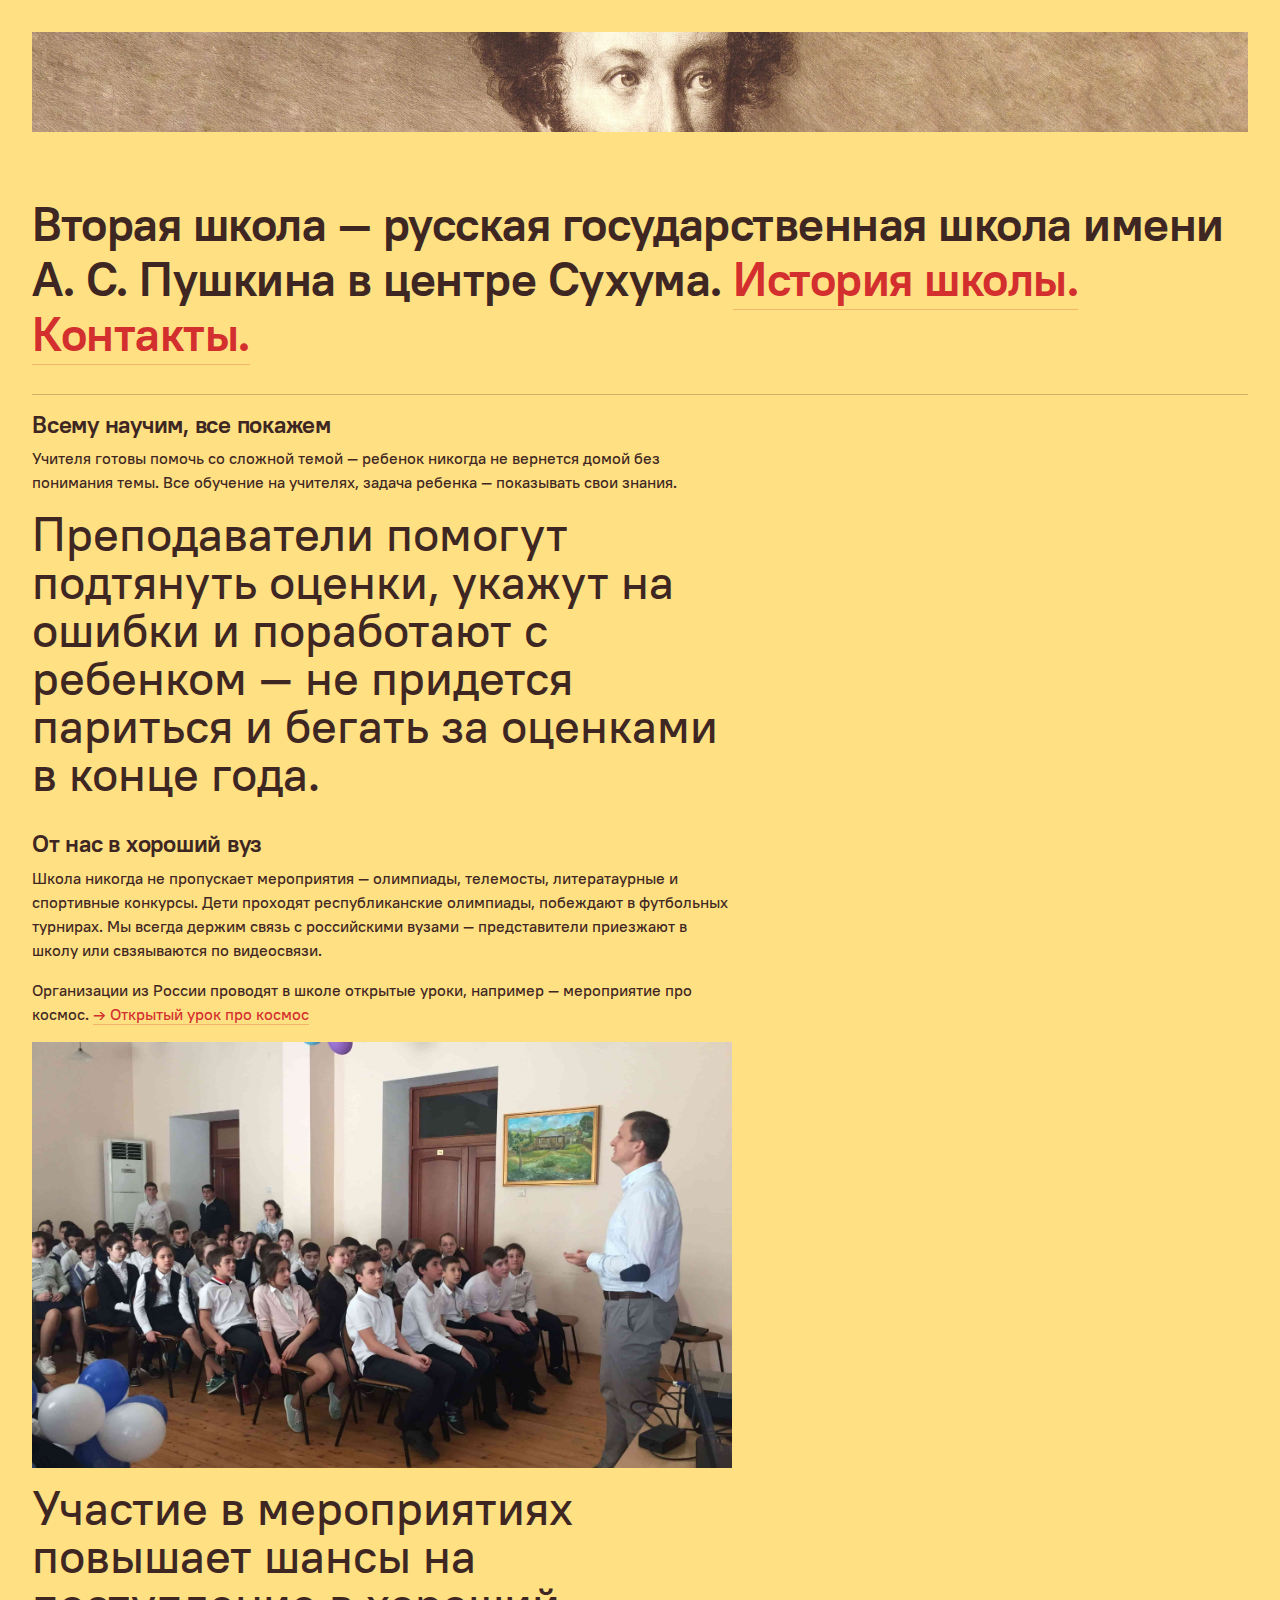
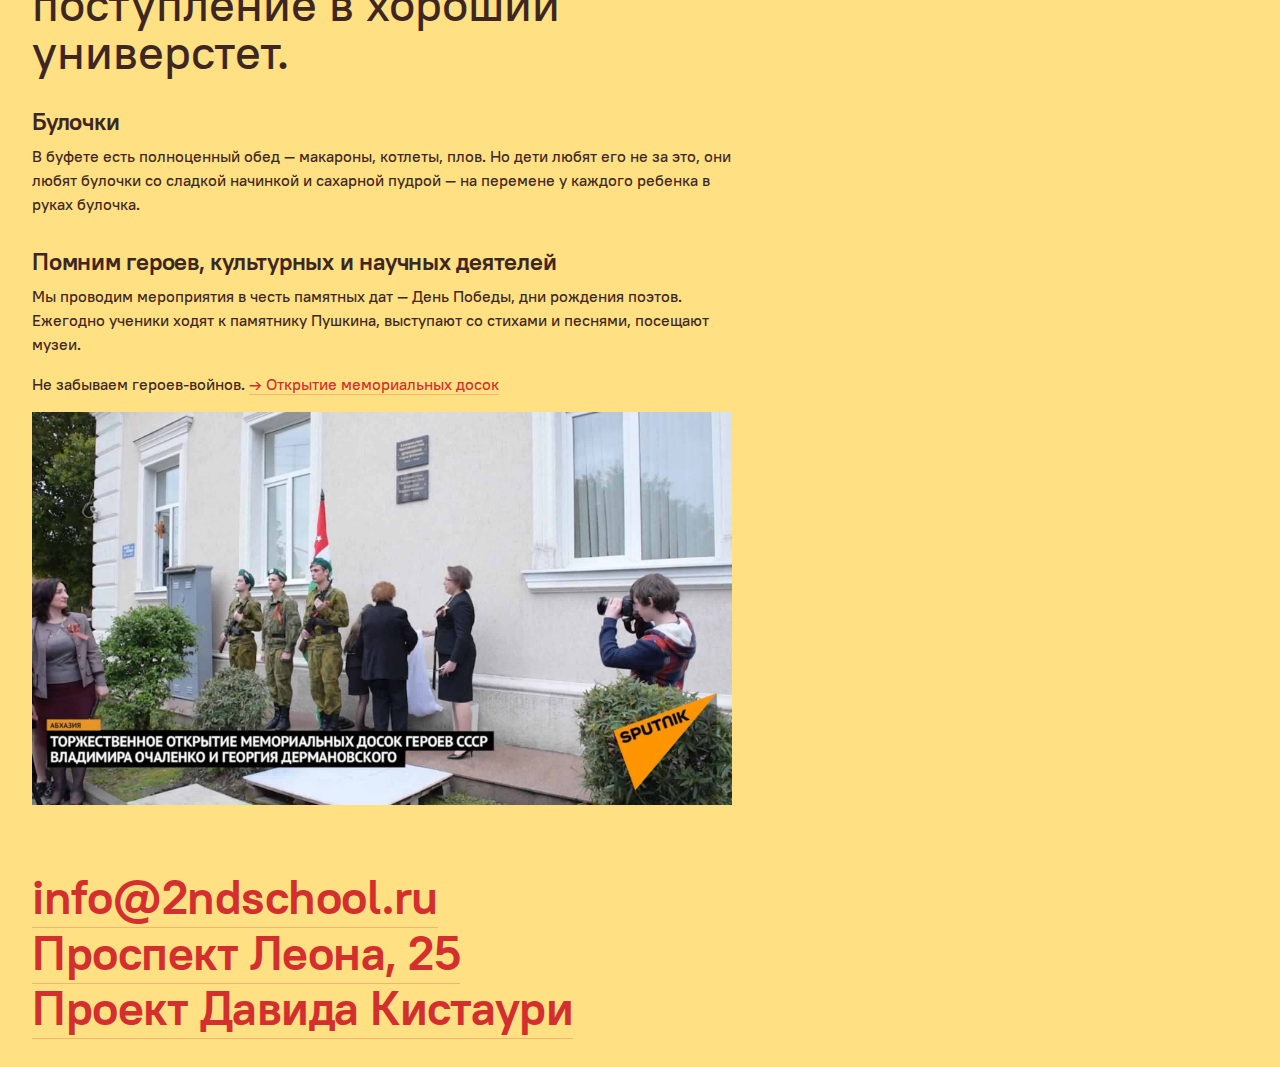
<file: index.html>
<!DOCTYPE html>
<html lang="ru">
  <head>
    <title>Вторая школа</title>

    <!-- HTML Meta Tags -->
    <meta
      name="theme-color"
      content="#ffe082"
      media="(prefers-color-scheme: light)"
    />
    <meta
      name="theme-color"
      content="#3e2723"
      media="(prefers-color-scheme: dark)"
    />
    <meta name="Description" content="Вторая школа — подойдет вашему ребенку" />
    <meta name="viewport" content="width=device-width, initial-scale=1.0" />
    <meta http-equiv="Content-Type" content="text/html;charset=UTF-8" />
    <meta http-equiv="X-UA-Compatible" cont="ie=edge" />

    <!-- Google / Search Engine Tags -->
    <meta itemprop="name" content="Вторая школа" />
    <meta
      itemprop="description"
      content="Вторая школа — подойдет вашему ребенку"
    />
    <meta
      itemprop="image"
      content="https://secondschool.now.sh/src/images/og.png"
    />

    <!-- Facebook Open Graph Meta Tags -->
    <meta property="og:type" content="website" />
    <meta
      property="og:image"
      content="https://secondschool.now.sh/src/images/og.png"
    />
    <meta property="og:url" content="https://secondschool.now.sh" />
    <meta property="og:title" content="Вторая школа" />
    <meta
      property="og:description"
      content="Вторая школа — подойдет вашему ребенку"
    />
    <meta property="og:locale" content="ru_RU" />

    <!-- Twitter Card Meta Tags -->
    <meta name="twitter:card" content="summary_large_image" />
    <meta name="twitter:url" content="https://secondschool.now.sh" />
    <meta name="twitter:title" content="Вторая школа" />
    <meta
      name="twitter:description"
      content="Вторая школа — подойдет вашему ребенку"
    />
    <meta
      name="twitter:image"
      content="https://secondschool.now.sh/src/images/og.png"
    />

    <!-- IOS Meta Tags -->
    <meta name="apple-mobile-web-app-capable" content="yes" />
    <meta name="apple-mobile-web-app-status-bar-style" content="black" />
    <meta name="apple-mobile-web-app-title" content="Вторая школа" />

    <!-- Linked files -->
    <link rel="preload" href="/src/images/pouchkine.jpg" as="image" />
    <link
      href="/src/fonts/PT Root UI_Medium.woff2"
      rel="preload"
      as="font"
      type="font/woff2"
      crossorigin
    />
    <link
      href="/src/fonts/PT Root UI_Bold.woff2"
      rel="preload"
      as="font"
      type="font/woff2"
      crossorigin
    />
    <link rel="preload" href="/src/images/pouchkine.gif" as="image" />
    <link rel="manifest" href="/manifest.json" />
    <link rel="stylesheet" href="/src/styles/main.css" />
    <link
      rel="stylesheet"
      href="/src/styles/mobile.css"
      media="none"
      onload="if(media!='screen and (max-width: 950px)')media='screen and (max-width: 950px)'"
    />
    <link rel="stylesheet" href="/src/styles/dark.css" />

    <!-- Icons -->
    <link
      rel="apple-touch-icon"
      sizes="128x128"
      href="/src/images/logos/logo-128.png"
    />
    <link
      rel="apple-touch-icon"
      sizes="64x64"
      href="/src/images/logos/logo-64.png"
    />
    <link
      rel="apple-touch-icon"
      sizes="32x32"
      href="/src/images/logos/logo-32.png"
    />
    <link
      rel="apple-touch-icon"
      sizes="16x16"
      href="/src/images/logos/logo-16.png"
    />
    <link
      rel="icon"
      sizes="128x128"
      href="/src/images/logos/logo-128.png"
      type="img/png"
    />
    <link
      rel="icon"
      sizes="64x64"
      href="/src/images/logos/logo-64.png"
      type="img/png"
    />
    <link
      rel="icon"
      sizes="32x32"
      href="/src/images/logos/logo-32.png"
      type="img/png"
    />
    <link
      rel="icon"
      sizes="16x16"
      href="/src/images/logos/logo-16.png"
      type="img/png"
    />
  </head>

  <body>
    <header>
      <a href="/" class="active" tabindex="-1"
        ><img src="/src/images/pouchkine.jpg" id="pouchkine" alt="Вторая школа"
      /></a>
    </header>
    <main>
      <h1>
        Вторая школа — русская государственная школа имени
        <nobr>А. С. Пушкина</nobr> в центре Сухума.
        <a href="/history">История школы.</a>
        <a href="#cont">Контакты.</a>
      </h1>
      <hr />
      <h2>Всему научим, все покажем</h2>
      <p>
        Учителя готовы помочь со сложной темой — ребенок никогда не вернется
        домой без понимания темы. Все обучение на учителях, задача ребенка —
        показывать свои знания.
      </p>
      <p>
        <span>
          Преподаватели помогут подтянуть оценки, укажут на ошибки и поработают
          с ребенком — не придется париться и бегать за оценками в конце года.
        </span>
      </p>
      <h2>От нас в хороший вуз</h2>
      <p>
        Школа никогда не пропускает мероприятия — олимпиады, телемосты,
        литератаурные и спортивные конкурсы. Дети проходят республиканские
        олимпиады, побеждают в футбольных турнирах. Мы всегда держим связь с
        российскими вузами — представители приезжают в школу или свзяываются по
        видеосвязи.
      </p>
      <p>
        Организации из России проводят в школе открытые уроки, например —
        мероприятие про космос.
        <a href="https://abh.rs.gov.ru/%20/news/10887"
          >→ Открытый урок про космос
        </a>
      </p>
      <img
        src="/src/images/cosmos.jpg"
        alt="Открытый урок про космос"
        loading="lazy"
      />
      <p>
        <span>
          Участие в мероприятиях повышает шансы на поступление в хороший
          универстет.
        </span>
      </p>
      <h2>Булочки</h2>
      <p>
        В буфете есть полноценный обед — макароны, котлеты, плов. Но дети любят
        его не за это, они любят булочки со сладкой начинкой и сахарной пудрой —
        на перемене у каждого ребенка в руках булочка.
      </p>
      <h2>Помним героев, культурных и научных деятелей</h2>
      <p>
        Мы проводим мероприятия в честь памятных дат — День Победы, дни рождения
        поэтов. Ежегодно ученики ходят к памятнику Пушкина, выступают со стихами
        и песнями, посещают музеи.
      </p>
      <p>
        Не забываем героев-войнов.
        <a href="https://sputnik-abkhazia.ru/video/20150424/1014516066.html"
          >→ Открытие мемориальных досок</a
        >
      </p>
      <img
        src="/src/images/memorial.jpg"
        alt="Открытиые мемориальных досок"
        loading="lazy"
      />
    </main>
    <footer id="cont">
      <nav>
        <a href="mailto:info@2ndschool.ru" title="Почта">info@2ndschool.ru</a
        ><br />
        <a href="https://yandex.ru/maps/-/CGqsMVZ9" title="Школа на карте"
          >Проспект Леона, 25</a
        ><br />
        <a
          href="https://dtroode.vercel.app"
          title="Разработчик сайта"
          target="_blank"
          el="noopener"
          >Проект Давида Кистаури</a
        >
      </nav>
    </footer>
    <script type="text/javascript" src="/src/scripts/main.js"></script>
  </body>
</html>
</file>
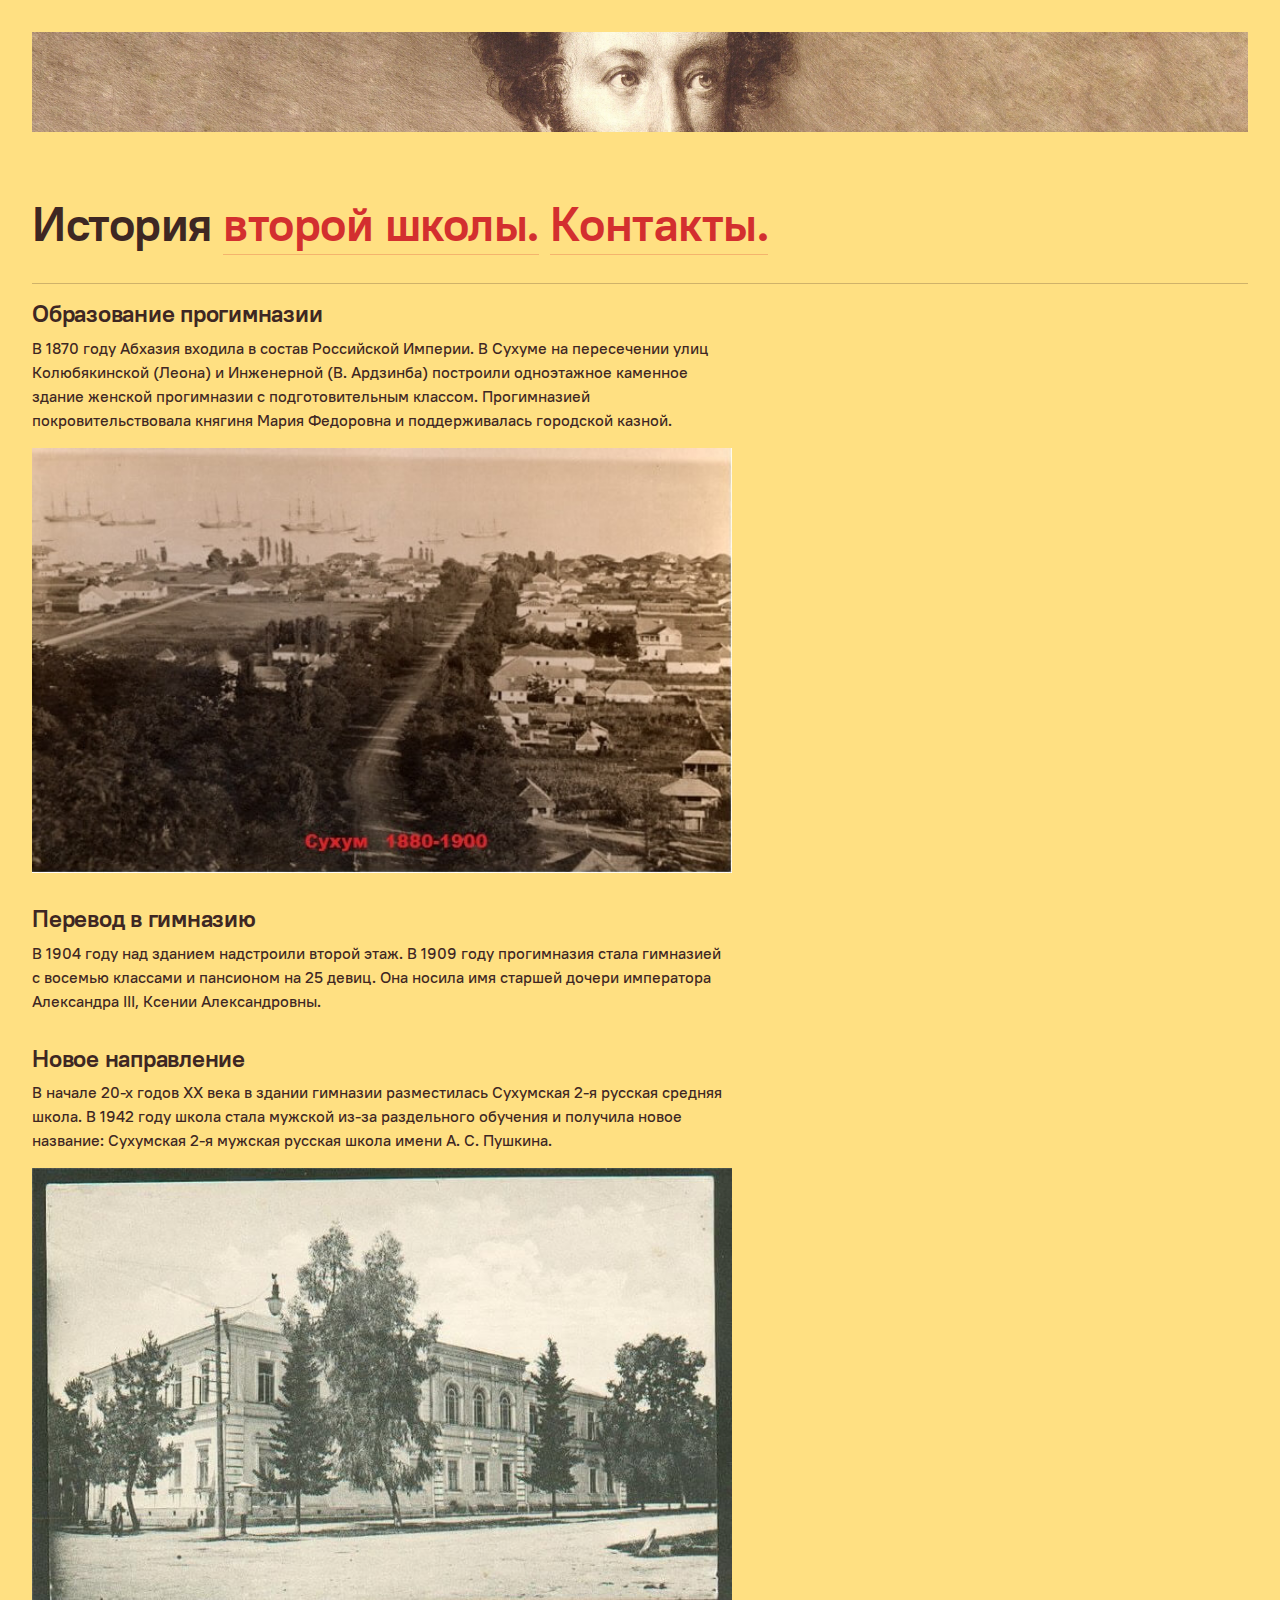
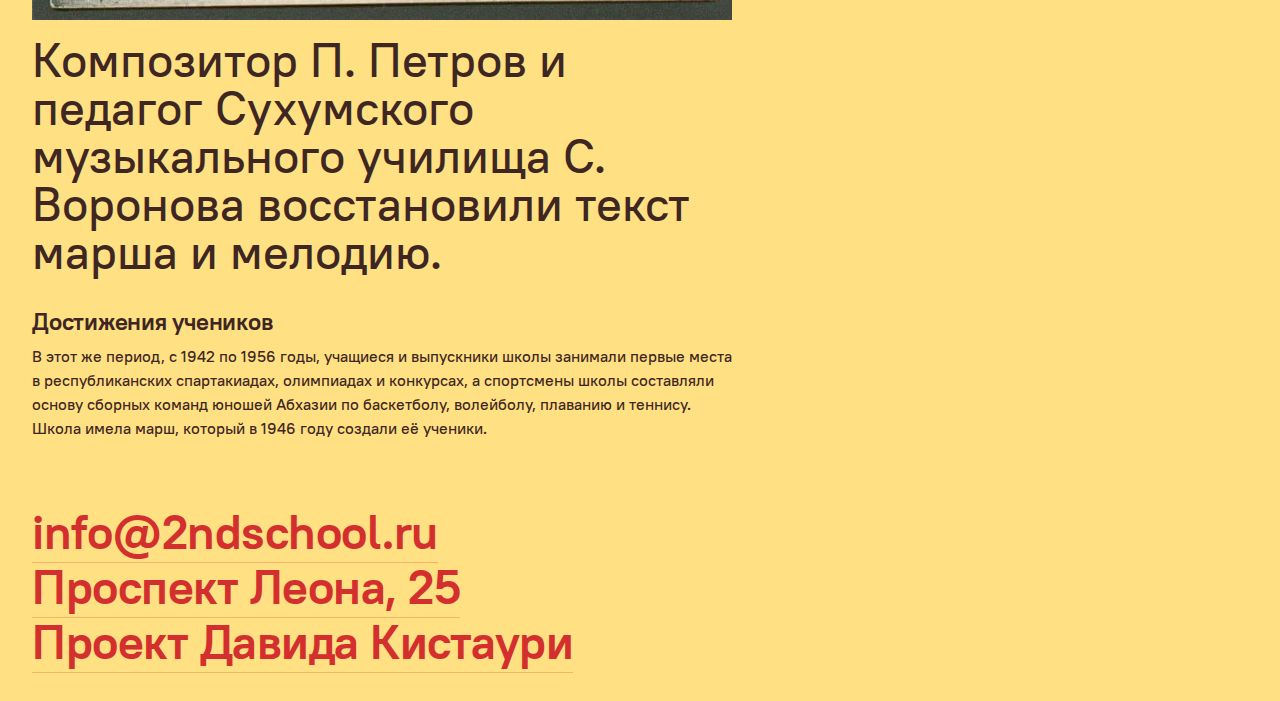
<file: history/index.html>
<!DOCTYPE html>
<html lang="ru">
  <head>
    <title>История второй школы</title>

    <!-- HTML Meta Tags -->
    <meta
      name="theme-color"
      content="#ffe082"
      media="(prefers-color-scheme: light)"
    />
    <meta
      name="theme-color"
      content="#3e2723"
      media="(prefers-color-scheme: dark)"
    />
    <meta
      name="Description"
      content="История самой крутой школы в Сухуме — второй. С 1870…"
    />
    <meta name="viewport" content="width=device-width, initial-scale=1.0" />
    <meta http-equiv="Content-Type" content="text/html;charset=UTF-8" />
    <meta http-equiv="X-UA-Compatible" cont="ie=edge" />

    <!-- Google / Search Engine Tags -->
    <meta itemprop="name" content="История второй школы" />
    <meta
      itemprop="description"
      content="История самой крутой школы в Сухуме — второй. С 1870…"
    />
    <meta
      itemprop="image"
      content="https://secondschool.now.sh/src/images/og.png"
    />

    <!-- Facebook Open Graph Meta Tags -->
    <meta property="og:type" content="website" />
    <meta
      property="og:image"
      content="https://secondschool.now.sh/src/images/og.png"
    />
    <meta property="og:url" content="https://secondschool.now.sh/history" />
    <meta property="og:title" content="История второй школы" />
    <meta
      property="og:description"
      content="История самой крутой школы в Сухуме — второй. С 1870…"
    />
    <meta property="og:locale" content="ru_RU" />

    <!-- Twitter Card Meta Tags -->
    <meta name="twitter:card" content="summary_large_image" />
    <meta name="twitter:url" content="https://secondschool.now.sh/history" />
    <meta name="twitter:title" content="История второй школы" />
    <meta
      name="twitter:description"
      content="История самой крутой школы в Сухуме — второй. С 1870…"
    />
    <meta
      name="twitter:image"
      content="https://secondschool.now.sh/src/images/og.png"
    />

    <!-- IOS Meta Tags -->
    <meta name="apple-mobile-web-app-capable" content="yes" />
    <meta name="apple-mobile-web-app-status-bar-style" content="black" />
    <meta name="apple-mobile-web-app-title" content="История второй школы" />

    <!-- Linked files -->
    <link rel="preload" href="/src/images/pouchkine.jpg" as="image" />
    <link
      href="/src/fonts/PT Root UI_Medium.woff2"
      rel="preload"
      as="font"
      type="font/woff2"
      crossorigin
    />
    <link
      href="/src/fonts/PT Root UI_Bold.woff2"
      rel="preload"
      as="font"
      type="font/woff2"
      crossorigin
    />
    <link rel="preload" href="/src/images/pouchkine.gif" as="image" />
    <link rel="manifest" href="/manifest.json" />
    <link rel="stylesheet" href="/src/styles/main.css" />
    <link
      rel="stylesheet"
      href="/src/styles/mobile.css"
      media="none"
      onload="if(media!='screen and (max-width: 900px)')media='screen and (max-width: 900px)'"
    />
    <link rel="stylesheet" href="/src/styles/dark.css" />

    <!-- Icons -->
    <link
      rel="apple-touch-icon"
      sizes="128x128"
      href="/src/images/logos/logo-128.png"
    />
    <link
      rel="apple-touch-icon"
      sizes="64x64"
      href="/src/images/logos/logo-64.png"
    />
    <link
      rel="apple-touch-icon"
      sizes="32x32"
      href="/src/images/logos/logo-32.png"
    />
    <link
      rel="apple-touch-icon"
      sizes="16x16"
      href="/src/images/logos/logo-16.png"
    />
    <link
      rel="icon"
      sizes="128x128"
      href="/src/images/logos/logo-128.png"
      type="img/png"
    />
    <link
      rel="icon"
      sizes="64x64"
      href="/src/images/logos/logo-64.png"
      type="img/png"
    />
    <link
      rel="icon"
      sizes="32x32"
      href="/src/images/logos/logo-32.png"
      type="img/png"
    />
    <link
      rel="icon"
      sizes="16x16"
      href="/src/images/logos/logo-16.png"
      type="img/png"
    />
  </head>

  <body>
    <header>
      <a href="/"
        ><img
          src="/src/images/pouchkine.jpg"
          id="pouchkine"
          alt="История второй школы"
      /></a>
    </header>
    <main>
      <h1>
        История <a href="/">второй школы.</a>
        <a href="#cont">Контакты.</a>
      </h1>
      <hr />
      <h2>Образование прогимназии</h2>
      <p>
        В 1870 году Абхазия входила в состав Российской Империи. В Сухуме на
        пересечении улиц Колюбякинской (Леона) и Инженерной (В. Ардзинба)
        построили одноэтажное каменное здание женской прогимназии с
        подготовительным классом. Прогимназией покровительствовала княгиня Мария
        Федоровна и поддерживалась городской казной.
      </p>
      <img
        src="/src/images/sukhum-old.jpg"
        alt="Старый Сухум"
        class="sect_art_img"
        loading="lazy"
      />
      <h2>Перевод в гимназию</h2>
      <p>
        В 1904 году над зданием надстроили второй этаж. В 1909 году прогимназия
        стала гимназией с восемью классами и пансионом на 25 девиц. Она носила
        имя старшей дочери императора Александра III, Ксении Александровны.
      </p>
      <h2>Новое направление</h2>
      <p>
        В начале 20-х годов ХХ века в здании гимназии разместилась Сухумская 2-я
        русская средняя школа. В 1942 году школа стала мужской из-за раздельного
        обучения и получила новое название: Сухумская 2-я мужская русская школа
        имени А. С. Пушкина.
      </p>
      <img
        src="/src/images/school-old.jpg"
        alt="Здание школы в старом виде"
        class="sect_art_img"
        loading="lazy"
      />
      <p>
        <span>
          Композитор П. Петров и педагог Сухумского музыкального училища С.
          Воронова восстановили текст марша и мелодию.</span
        >
      </p>
      <h2>Достижения учеников</h2>
      <p>
        В этот же период, с 1942 по 1956 годы, учащиеся и выпускники школы
        занимали первые места в республиканских спартакиадах, олимпиадах и
        конкурсах, а спортсмены школы составляли основу сборных команд юношей
        Абхазии по баскетболу, волейболу, плаванию и теннису. Школа имела марш,
        который в 1946 году создали её ученики.
      </p>
    </main>
    <footer id="cont">
      <nav>
        <a href="mailto:info@2ndschool.ru" title="Почта">info@2ndschool.ru</a
        ><br />
        <a href="https://yandex.ru/maps/-/CGqsMVZ9" title="Школа на карте"
          >Проспект Леона, 25</a
        ><br />
        <a
          href="https://dtroode.vercel.app"
          title="Разработчик сайта"
          target="_blank"
          rel="noopener"
          >Проект Давида Кистаури</a
        >
      </nav>
    </footer>
    <script type="text/javascript" src="/src/scripts/main.js"></script>
  </body>
</html>
</file>
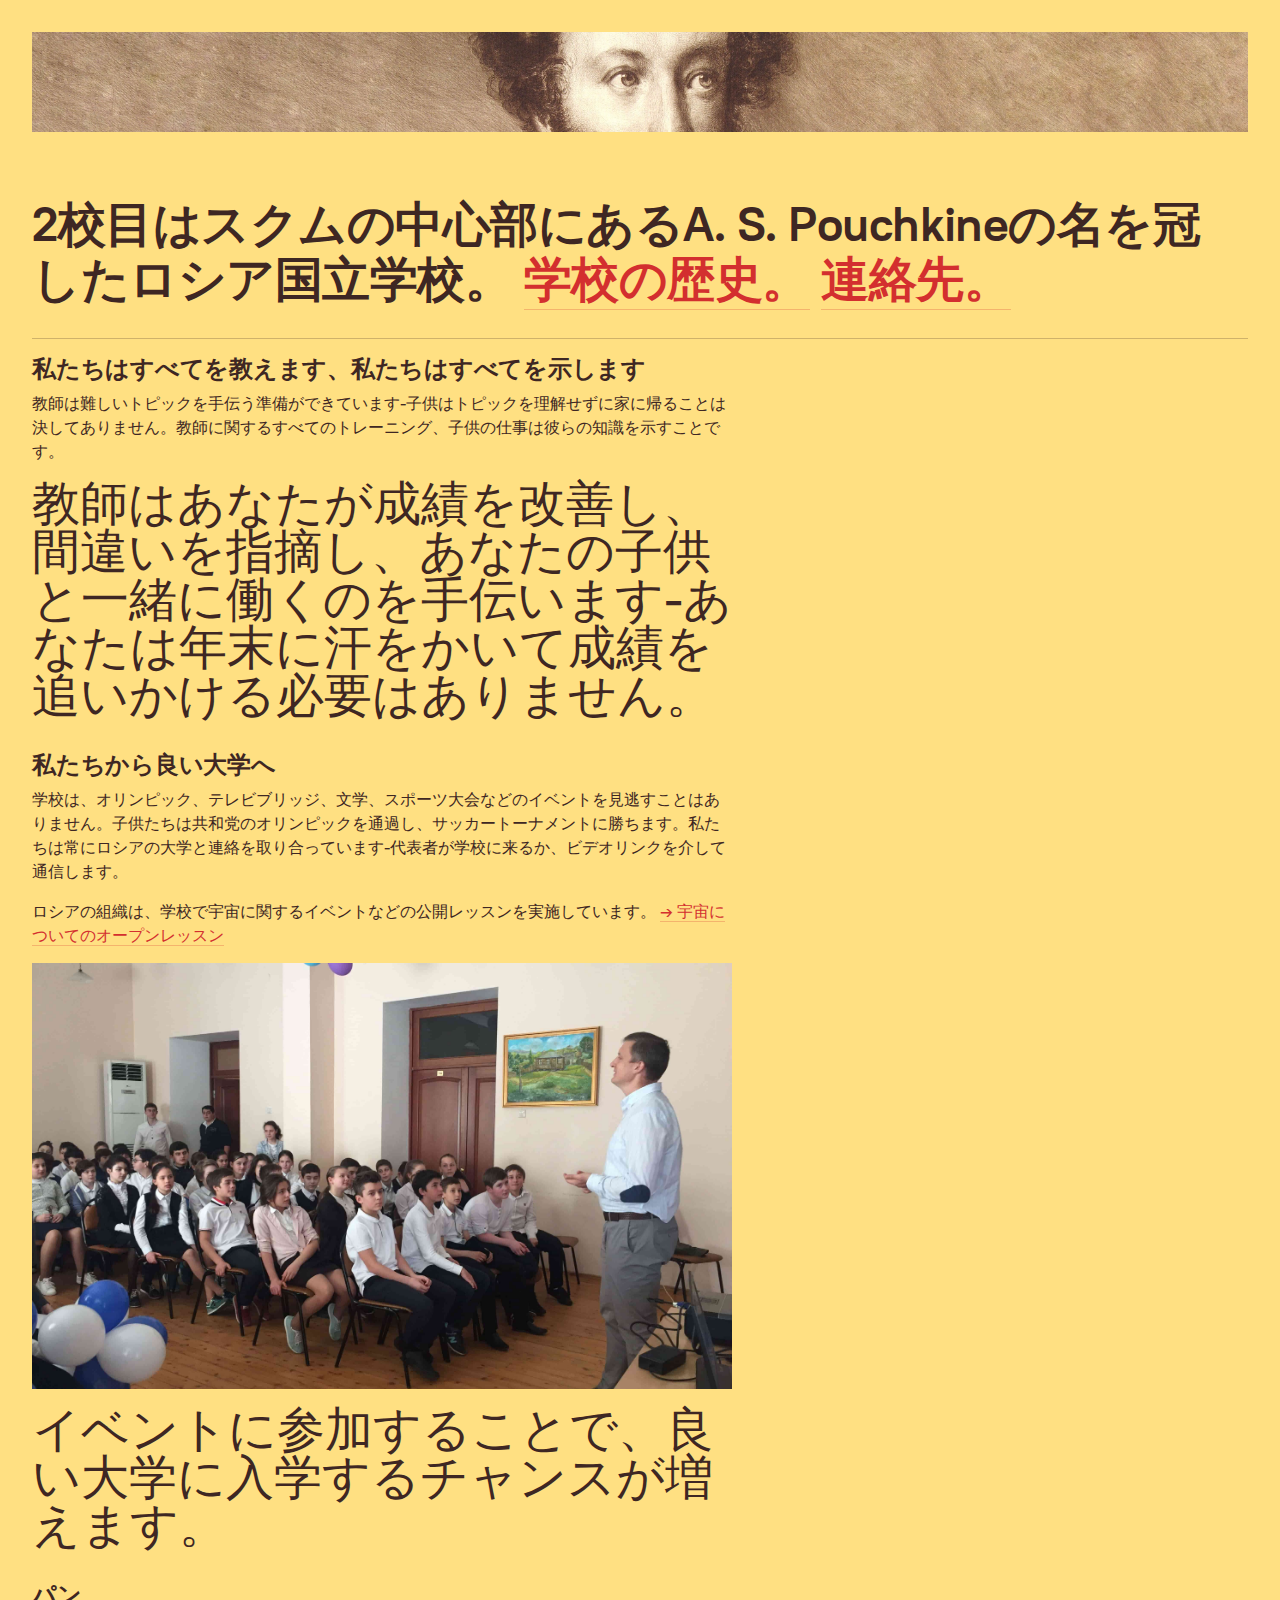
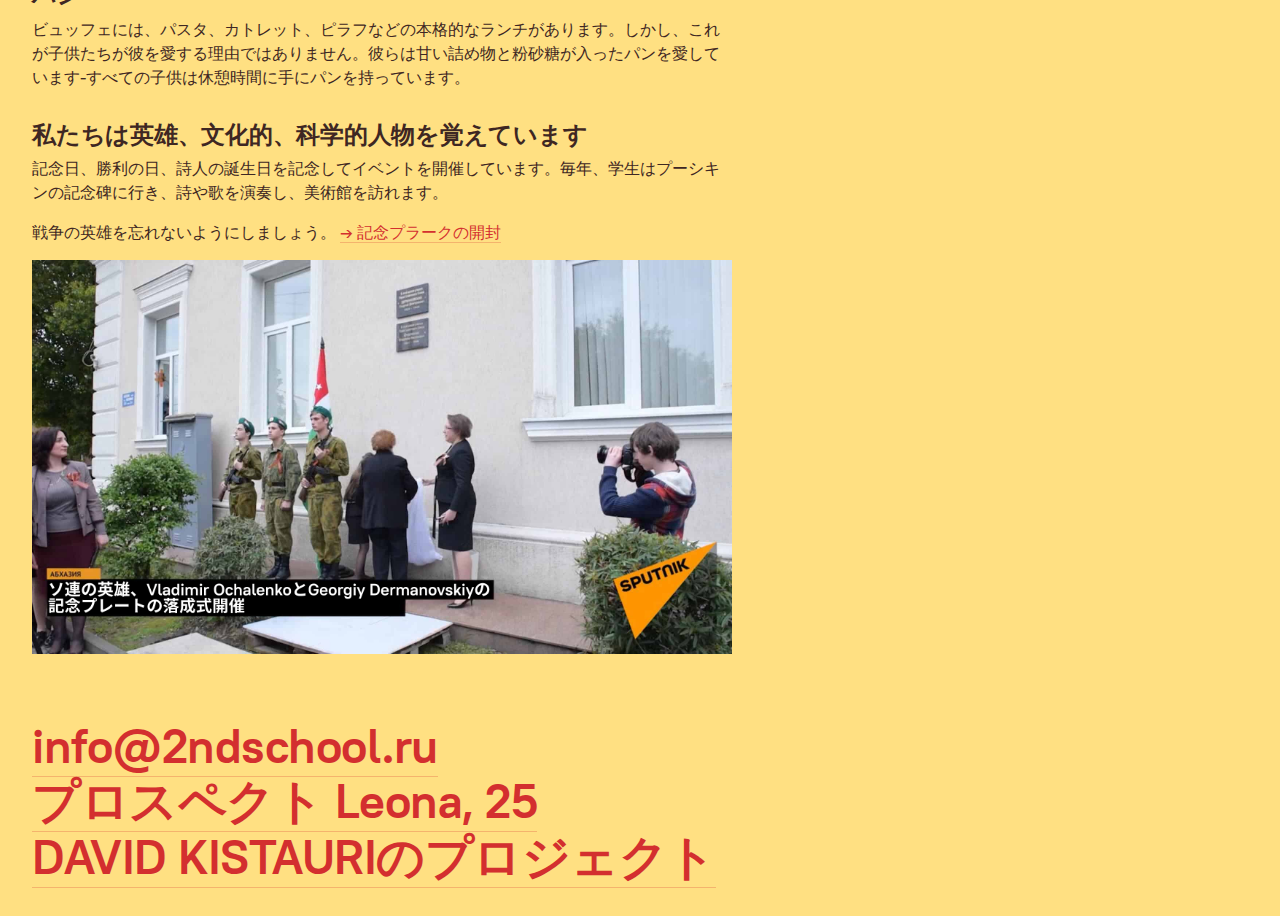
<file: jp/index.html>
<!DOCTYPE html>
<html lang="ja">
  <head>
    <title>第2クール</title>

    <!-- HTML Meta Tags -->
    <meta
      name="theme-color"
      content="#ffe082"
      media="(prefers-color-scheme: light)"
    />
    <meta
      name="theme-color"
      content="#3e2723"
      media="(prefers-color-scheme: dark)"
    />
    <meta name="Description" content="セカンドスクール - 子供に合った" />
    <meta name="viewport" content="width=device-width, initial-scale=1.0" />
    <meta http-equiv="Content-Type" content="text/html;charset=UTF-8" />
    <meta http-equiv="X-UA-Compatible" cont="ie=edge" />

    <!-- Google / Search Engine Tags -->
    <meta itemprop="name" content="第2クール" />
    <meta
      itemprop="description"
      content="セカンドスクール - 子供に合った"
    />
    <meta
      itemprop="image"
      content="https://secondschool.now.sh/src/images/og.png"
    />

    <!-- Facebook Open Graph Meta Tags -->
    <meta property="og:type" content="website" />
    <meta
      property="og:image"
      content="https://secondschool.now.sh/src/images/og.png"
    />
    <meta property="og:url" content="https://secondschool.now.sh" />
    <meta property="og:title" content="第2クール" />
    <meta
      property="og:description"
      content="セカンドスクール - 子供に合った"
    />
    <meta property="og:locale" content="ru_RU" />

    <!-- Twitter Card Meta Tags -->
    <meta name="twitter:card" content="summary_large_image" />
    <meta name="twitter:url" content="https://secondschool.now.sh" />
    <meta name="twitter:title" content="第2クール" />
    <meta
      name="twitter:description"
      content="セカンドスクール - 子供に合った"
    />
    <meta
      name="twitter:image"
      content="https://secondschool.now.sh/src/images/og.png"
    />

    <!-- IOS Meta Tags -->
    <meta name="apple-mobile-web-app-capable" content="yes" />
    <meta name="apple-mobile-web-app-status-bar-style" content="black" />
    <meta name="apple-mobile-web-app-title" content="第2クール" />

    <!-- Linked files -->
    <link rel="preload" href="/src/images/pouchkine.jpg" as="image" />
    <link
      href="/src/fonts/PT Root UI_Medium.woff2"
      rel="preload"
      as="font"
      type="font/woff2"
      crossorigin
    />
    <link
      href="/src/fonts/PT Root UI_Bold.woff2"
      rel="preload"
      as="font"
      type="font/woff2"
      crossorigin
    />
    <link rel="preload" href="/src/images/pouchkine.gif" as="image" />
    <link rel="manifest" href="/manifest.json" />
    <link rel="stylesheet" href="/src/styles/main.css" />
    <link
      rel="stylesheet"
      href="/src/styles/mobile.css"
      media="none"
      onload="if(media!='screen and (max-width: 950px)')media='screen and (max-width: 950px)'"
    />
    <link rel="stylesheet" href="/src/styles/dark.css" />

    <!-- Icons -->
    <link
      rel="apple-touch-icon"
      sizes="128x128"
      href="/src/images/logos/logo-128.png"
    />
    <link
      rel="apple-touch-icon"
      sizes="64x64"
      href="/src/images/logos/logo-64.png"
    />
    <link
      rel="apple-touch-icon"
      sizes="32x32"
      href="/src/images/logos/logo-32.png"
    />
    <link
      rel="apple-touch-icon"
      sizes="16x16"
      href="/src/images/logos/logo-16.png"
    />
    <link
      rel="icon"
      sizes="128x128"
      href="/src/images/logos/logo-128.png"
      type="img/png"
    />
    <link
      rel="icon"
      sizes="64x64"
      href="/src/images/logos/logo-64.png"
      type="img/png"
    />
    <link
      rel="icon"
      sizes="32x32"
      href="/src/images/logos/logo-32.png"
      type="img/png"
    />
    <link
      rel="icon"
      sizes="16x16"
      href="/src/images/logos/logo-16.png"
      type="img/png"
    />
  </head>

  <body>
    <header>
      <a href="/jp/" class="active" tabindex="-1"
        ><img src="/src/images/pouchkine.jpg" id="pouchkine" alt="第2クール"
      /></a>
    </header>
    <main>
      <h1>
        2校目はスクムの中心部にある<nobr>A. S. Pouchkine</nobr>の名を冠したロシア国立学校。
        <a href="/jp/history">学校の歴史。</a>
        <a href="#cont">連絡先。</a>
      </h1>
      <hr />
      <h2>私たちはすべてを教えます、私たちはすべてを示します</h2>
      <p>
        教師は難しいトピックを手伝う準備ができています-子供はトピックを理解せずに家に帰ることは決してありません。教師に関するすべてのトレーニング、子供の仕事は彼らの知識を示すことです。
      </p>
      <p>
        <span>
          教師はあなたが成績を改善し、間違いを指摘し、あなたの子供と一緒に働くのを手伝います-あなたは年末に汗をかいて成績を追いかける必要はありません。
        </span>
      </p>
      <h2>私たちから良い大学へ</h2>
      <p>
        学校は、オリンピック、テレビブリッジ、文学、スポーツ大会などのイベントを見逃すことはありません。子供たちは共和党のオリンピックを通過し、サッカートーナメントに勝ちます。私たちは常にロシアの大学と連絡を取り合っています-代表者が学校に来るか、ビデオリンクを介して通信します。
      </p>
      <p>
        ロシアの組織は、学校で宇宙に関するイベントなどの公開レッスンを実施しています。
        <a href="https://abh-rs-gov-ru.translate.goog/%20/news/10887?_x_tr_sl=auto&_x_tr_tl=ja&_x_tr_hl=en-GB&_x_tr_pto=nui"
          >→ 宇宙についてのオープンレッスン
        </a>
      </p>
      <img
        src="/src/images/cosmos.jpg"
        alt="オープンスペースレッスン"
        loading="lazy"
      />
      <p>
        <span>
          イベントに参加することで、良い大学に入学するチャンスが増えます。
        </span>
      </p>
      <h2>パン</h2>
      <p>
        ビュッフェには、パスタ、カトレット、ピラフなどの本格的なランチがあります。しかし、これが子供たちが彼を愛する理由ではありません。彼らは甘い詰め物と粉砂糖が入ったパンを愛しています-すべての子供は休憩時間に手にパンを持っています。
      </p>
      <h2>私たちは英雄、文化的、科学的人物を覚えています</h2>
      <p>
        記念日、勝利の日、詩人の誕生日を記念してイベントを開催しています。毎年、学生はプーシキンの記念碑に行き、詩や歌を演奏し、美術館を訪れます。
      </p>
      <p>
        戦争の英雄を忘れないようにしましょう。
        <a href="https://sputnik--abkhazia-ru.translate.goog/20150424/1014516066.html?_x_tr_sl=auto&_x_tr_tl=ja&_x_tr_hl=en-GB&_x_tr_pto=nui"
          >→ 記念プラークの開封</a
        >
      </p>
      <img
        src="/src/images/memorial-jp.jpg"
        alt="プラークの除幕式"
        loading="lazy"
      />
    </main>
    <footer id="cont">
      <nav>
        <a href="mailto:info@2ndschool.ru" title="電子メール">info@2ndschool.ru</a
        ><br />
        <a href="https://yandex.ru/maps/-/CGqsMVZ9" title="地図上の学校"
          >プロスペクト Leona, 25</a
        ><br />
        <a
          href="https://dtroode.vercel.app"
          title="サイト開発者"
          target="_blank"
          el="noopener"
          >DAVID KISTAURIのプロジェクト</a
        >
      </nav>
    </footer>
    <script type="text/javascript" src="/src/scripts/main.js"></script>
  </body>
</html>
</file>
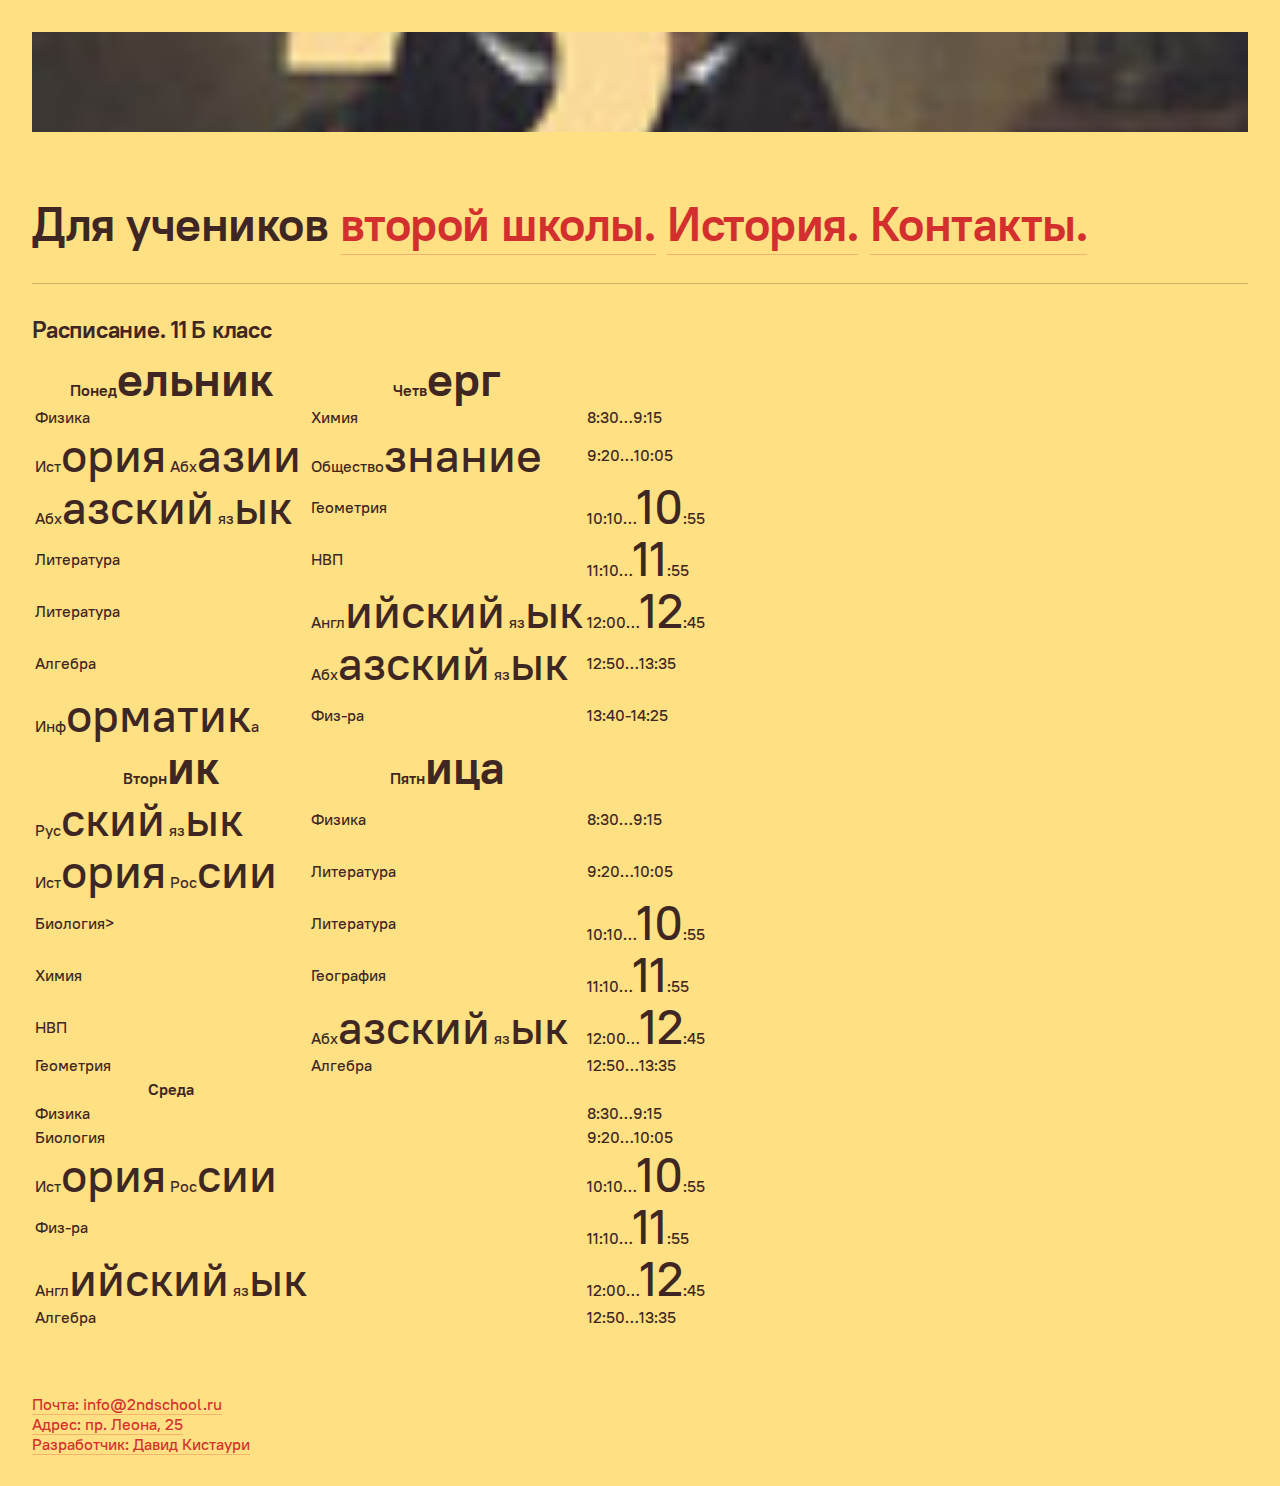
<file: pupils/index.html>
<!DOCTYPE html>
<html lang="ru">

<head>
  <title>Для учеников второй школы</title>

  <!-- HTML Meta Tags -->
  <meta name="Description"
    content="Для учеников второй школы: всякие таблицы с расписаниями и инфой" />
  <meta name="theme-color" content="#FBDB99" />
  <meta name="viewport" content="width=device-width, initial-scale=1.0" />
  <meta http-equiv="Content-Type" content="text/html;charset=UTF-8" />
  <meta http-equiv="X-UA-Compatible" cont="ie=edge" />

  <!-- Google / Search Engine Tags -->
  <meta itemprop="name" content="Для учеников второй школы" />
  <meta itemprop="description"
    content="Для учеников второй школы: всякие таблицы с расписаниями и инфой" />
  <meta itemprop="image"
    content="https://secondschool.now.sh/src/images/og.png" />

  <!-- Facebook Open Graph Meta Tags -->
  <meta property="og:type" content="website" />
  <meta property="og:image"
    content="https://secondschool.now.sh/src/images/og.png" />
  <meta property="og:url" content="https://secondschool.now.sh/pupils" />
  <meta property="og:title" content="Для учеников второй школы" />
  <meta property="og:description"
    content="Для учеников второй школы: всякие таблицы с расписаниями и инфой" />
  <meta property="og:locale" content="ru_RU" />

  <!-- Twitter Card Meta Tags -->
  <meta name="twitter:card" content="summary_large_image" />
  <meta name="twitter:url" content="https://secondschool.now.sh/pupils" />
  <meta name="twitter:title" content="Для учеников второй школы" />
  <meta name="twitter:description"
    content="Для учеников второй школы: всякие таблицы с расписаниями и инфой" />
  <meta name="twitter:image"
    content="https://secondschool.now.sh/src/images/og.png" />

  <!-- IOS Meta Tags -->
  <meta name="apple-mobile-web-app-capable" content="yes" />
  <meta name="apple-mobile-web-app-status-bar-style" content="black" />
  <meta name="apple-mobile-web-app-title" content="Для учеников второй школы" />

  <!-- Linked files -->
  <link rel="preload" href="/src/images/logo.jpg" as="image" />
  <link rel="manifest" href="/manifest.json" />
  <link rel="stylesheet" href="/src/styles/main.css" />
  <link rel="stylesheet" href="/src/styles/mobile.css" media="none"
    onload="if(media!='screen and (max-width: 900px)')media='screen and (max-width: 900px)'" />
  <link rel="stylesheet" href="/src/styles/dark.css" />

  <!-- Icons -->
  <link rel="apple-touch-icon" sizes="128x128"
    href="/src/images/logos/logo-128.png" />
  <link rel="apple-touch-icon" sizes="64x64"
    href="/src/images/logos/logo-64.png" />
  <link rel="apple-touch-icon" sizes="32x32"
    href="/src/images/logos/logo-32.png" />
  <link rel="apple-touch-icon" sizes="16x16"
    href="/src/images/logos/logo-16.png" />
  <link rel="icon" sizes="128x128" href="/src/images/logos/logo-128.png"
    type="img/png" />
  <link rel="icon" sizes="64x64" href="/src/images/logos/logo-64.png"
    type="img/png" />
  <link rel="icon" sizes="32x32" href="/src/images/logos/logo-32.png"
    type="img/png" />
  <link rel="icon" sizes="16x16" href="/src/images/logos/logo-16.png"
    type="img/png" />
</head>

<body>
  <header>
    <nav>
      <a href="/"><img src="/src/images/logo.jpg"
          alt="Для учеников второй школы" /></a>
    </nav>
  </header>
  <main>
    <section>
      <h1>
        Для учеников <a href="/">второй школы.</a> <a
          href="/history">История.</a>
        <a href="#cont">Контакты.</a>
      </h1>
    </section>
    <section class="content">
      <hr />
      <section>
        <article>
          <h2>Расписание. 11 Б класс</h2>
          <table>
            <tr>
              <th>Понед<span>ельник</span></th>
              <th>Четв<span>ерг</span></th>
              <th></th>
            </tr>
            <tr>
              <td>Физика</td>
              <td>Химия</td>
              <td>8:30…9:15</td>
            </tr>
            <tr>
              <td>Ист<span>ория</span> Абх<span>азии</span></td>
              <td>Общество<span>знание</span></td>
              <td>9:20…10:05</td>
            </tr>
            <tr>
              <td>Абх<span>азский</span> яз<span>ык</span></td>
              <td>Геометрия</td>
              <td>10:10…<span>10</span>:55</td>
            </tr>
            <tr>
              <td>Литература</td>
              <td>НВП</td>
              <td>11:10…<span>11</span>:55</td>
            </tr>
            <tr>
              <td>Литература</td>
              <td>Англ<span>ийский</span> яз<span>ык</span></td>
              <td>12:00…<span>12</span>:45</td>
            </tr>
            <tr>
              <td>Алгебра</td>
              <td>Абх<span>азский</span> яз<span>ык</span></td>
              <td>12:50…13:35</td>
            </tr>
            <tr>
              <td>Инф<span>орматик</span>а</td>
              <td>Физ-ра</td>
              <td>13:40-14:25</td>
            </tr>
            <tr>
              <th>Вторн<span>ик</span></th>
              <th>Пятн<span>ица</span></th>
              <th></th>
            </tr>
            <tr>
              <td>Рус<span>cкий</span> яз<span>ык</span></td>
              <td>Физика</td>
              <td>
                8:30…9:15
              </td>
            </tr>
            <tr>
              <td>Ист<span>ория</span> Рос<span>сии</span></td>
              <td>Литература</td>
              <td>
                9:20…10:05
              </td>
            </tr>
            <tr>
              <td>Биология></td>
              <td>Литература</td>
              <td>
                10:10…<span>10</span>:55
              </td>
            </tr>
            <tr>
              <td>Химия</td>
              <td>География</td>
              <td>
                11:10…<span>11</span>:55
              </td>
            </tr>
            <tr>
              <td>НВП</td>
              <td>Абх<span>азский</span> яз<span>ык</span></td>
              <td>
                12:00…<span>12</span>:45
              </td>
            </tr>
            <tr>
              <td>Геометрия</td>
              <td>Алгебра</td>
              <td>
                12:50…13:35
              </td>
            </tr>
            <tr>
              <th>Среда</th>
              <th></th>
              <th></th>
            </tr>
            <tr>
              <td>Физика</td>
              <td></td>
              <td>8:30…9:15</td>
            </tr>
            <tr>
              <td>Биология</td>
              <td></td>
              <td>9:20…10:05</td>
            </tr>
            <tr>
              <td>Ист<span>ория</span> Рос<span>сии</span></td>
              <td></td>
              <td>10:10…<span>10</span>:55</td>
            </tr>
            <tr>
              <td>Физ-ра</td>
              <td></td>
              <td>11:10…<span>11</span>:55</td>
            </tr>
            <tr>
              <td>Англ<span>ийский</span> яз<span>ык</span></td>
              <td></td>
              <td>12:00…<span>12</span>:45</td>
            </tr>
            <tr>
              <td>Алгебра</td>
              <td></td>
              <td>12:50…13:35</td>
            </tr>
          </table>
        </article>
      </section>
    </section>
  </main>
  <footer id="cont">
    <a href="mailto:info@2ndschool.ru" title="Почта">Почта:
      info@2ndschool.ru</a><br />
    <a href="https://yandex.ru/maps/-/CGqsMVZ9" title="Школа на карте">Адрес:
      пр. Леона, 25</a><br />
    <a href="https://davidkistauri.ru" title="Разработчик сайта" target="_blank"
      rel="noopener">Разработчик: Давид Кистаури</a>
  </footer>
</body>

</html>
</file>
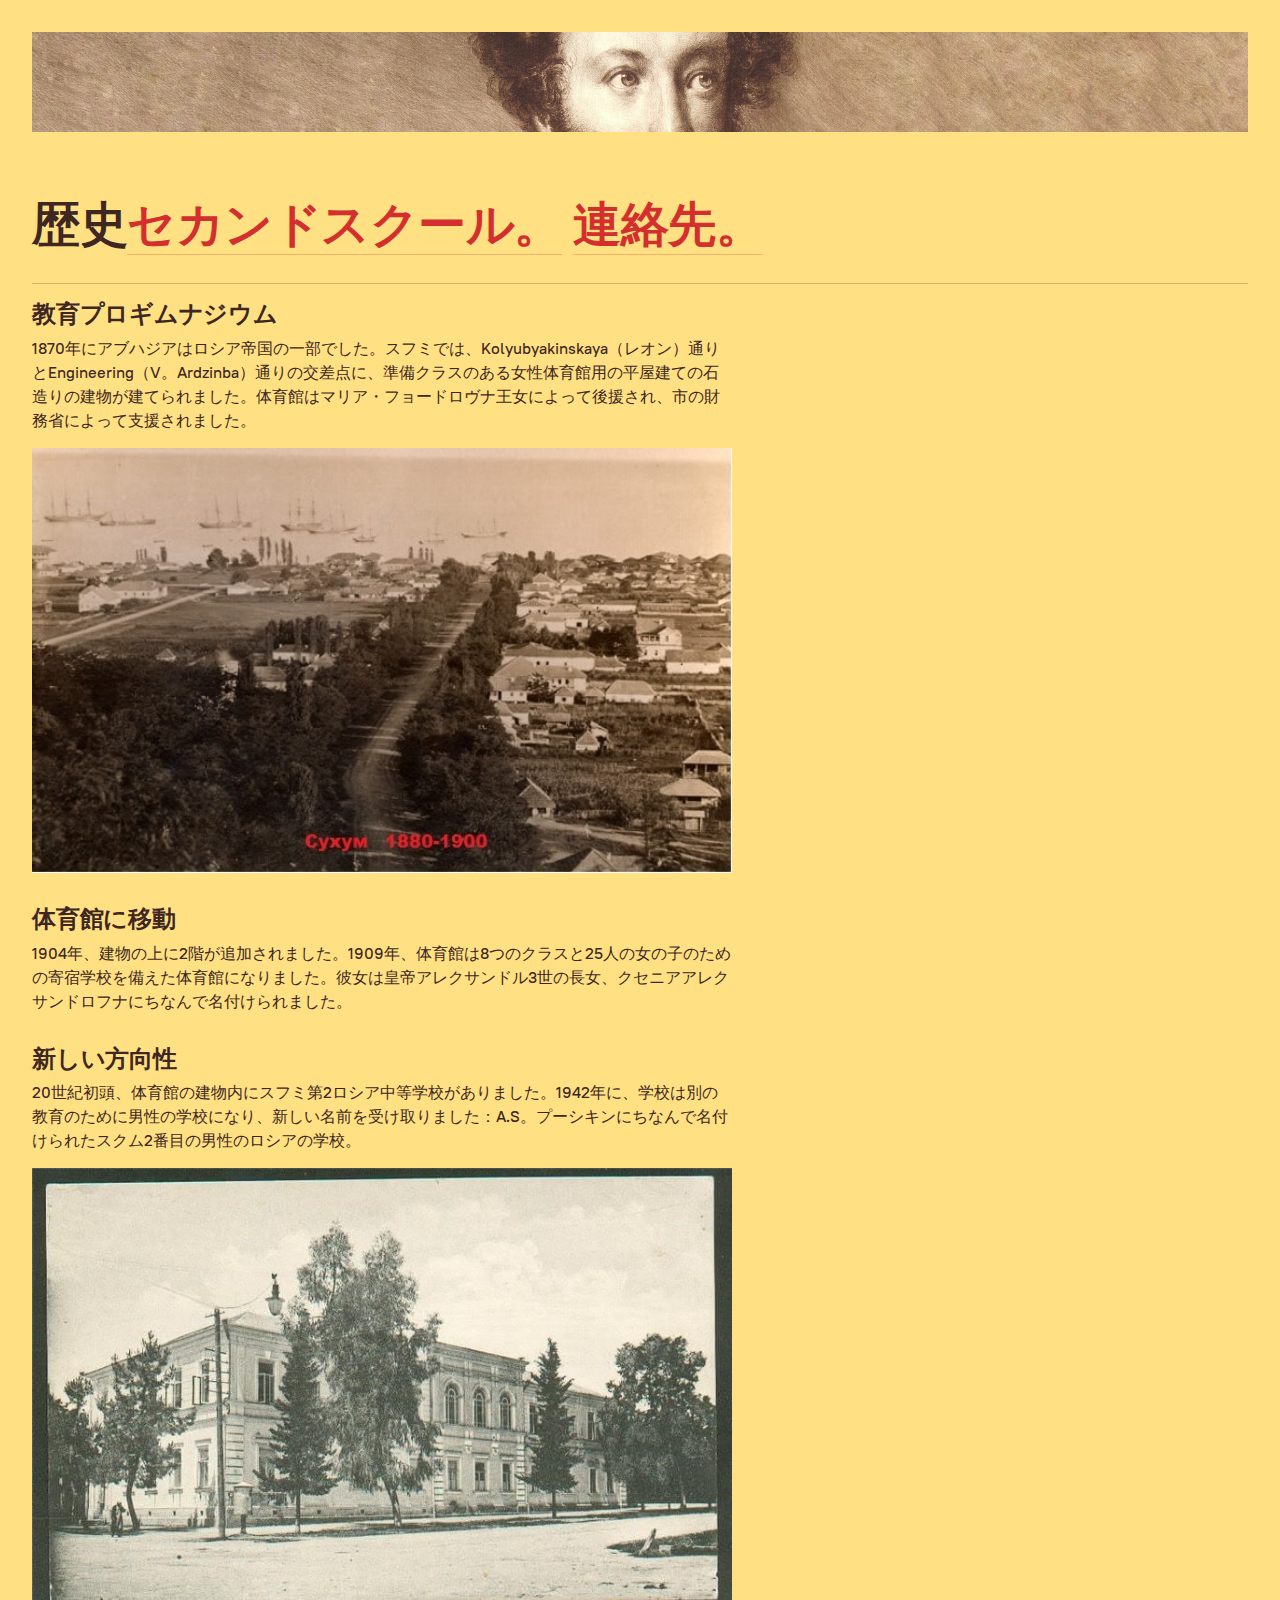
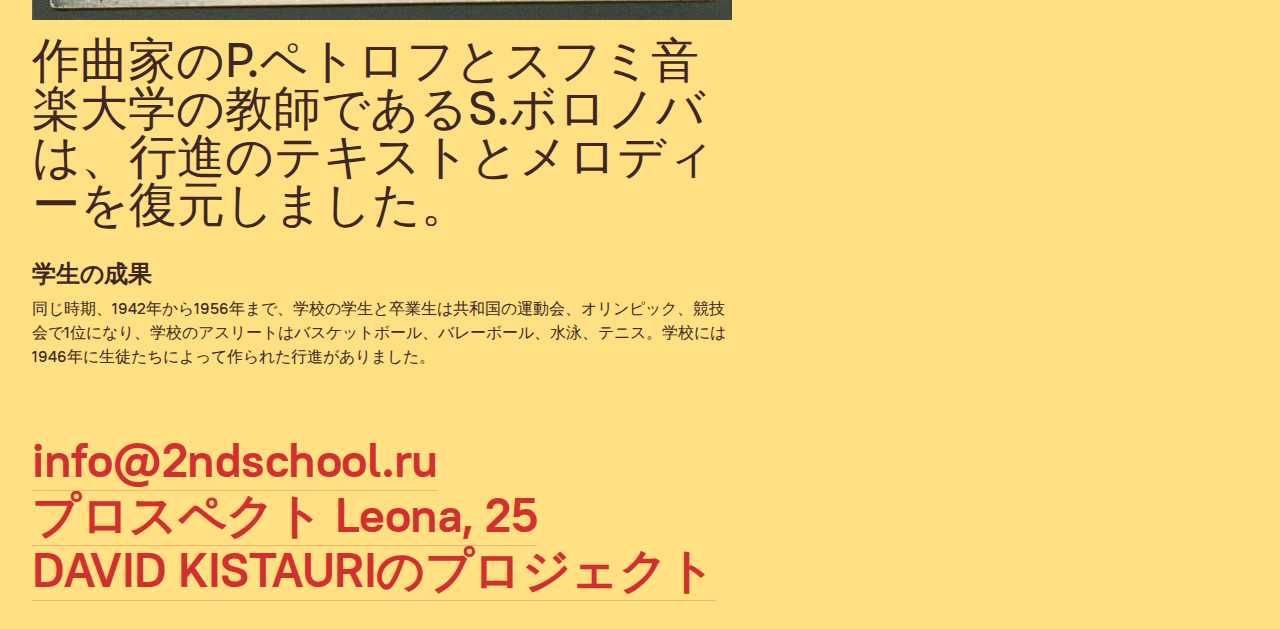
<file: jp/history/index.html>
<!DOCTYPE html>
<html lang="ja">
  <head>
    <title>第2クールの歴史</title>

    <!-- HTML Meta Tags -->
    <meta
      name="theme-color"
      content="#ffe082"
      media="(prefers-color-scheme: light)"
    />
    <meta
      name="theme-color"
      content="#3e2723"
      media="(prefers-color-scheme: dark)"
    />
    <meta
      name="Description"
      content="スクムで最もクールな学校の歴史-第2回 С 1870…"
    />
    <meta name="viewport" content="width=device-width, initial-scale=1.0" />
    <meta http-equiv="Content-Type" content="text/html;charset=UTF-8" />
    <meta http-equiv="X-UA-Compatible" cont="ie=edge" />

    <!-- Google / Search Engine Tags -->
    <meta itemprop="name" content="第2クールの歴史" />
    <meta
      itemprop="description"
      content="スクムで最もクールな学校の歴史-第2回 С 1870…"
    />
    <meta
      itemprop="image"
      content="https://secondschool.now.sh/src/images/og.png"
    />

    <!-- Facebook Open Graph Meta Tags -->
    <meta property="og:type" content="website" />
    <meta
      property="og:image"
      content="https://secondschool.now.sh/src/images/og.png"
    />
    <meta property="og:url" content="https://secondschool.now.sh/history" />
    <meta property="og:title" content="第2クールの歴史" />
    <meta
      property="og:description"
      content="スクムで最もクールな学校の歴史-第2回 С 1870…"
    />
    <meta property="og:locale" content="ru_RU" />

    <!-- Twitter Card Meta Tags -->
    <meta name="twitter:card" content="summary_large_image" />
    <meta name="twitter:url" content="https://secondschool.now.sh/history" />
    <meta name="twitter:title" content="第2クールの歴史" />
    <meta
      name="twitter:description"
      content="スクムで最もクールな学校の歴史-第2回 С 1870…"
    />
    <meta
      name="twitter:image"
      content="https://secondschool.now.sh/src/images/og.png"
    />

    <!-- IOS Meta Tags -->
    <meta name="apple-mobile-web-app-capable" content="yes" />
    <meta name="apple-mobile-web-app-status-bar-style" content="black" />
    <meta name="apple-mobile-web-app-title" content="第2クールの歴史" />

    <!-- Linked files -->
    <link rel="preload" href="/src/images/pouchkine.jpg" as="image" />
    <link
      href="/src/fonts/PT Root UI_Medium.woff2"
      rel="preload"
      as="font"
      type="font/woff2"
      crossorigin
    />
    <link
      href="/src/fonts/PT Root UI_Bold.woff2"
      rel="preload"
      as="font"
      type="font/woff2"
      crossorigin
    />
    <link rel="preload" href="/src/images/pouchkine.gif" as="image" />
    <link rel="manifest" href="/manifest.json" />
    <link rel="stylesheet" href="/src/styles/main.css" />
    <link
      rel="stylesheet"
      href="/src/styles/mobile.css"
      media="none"
      onload="if(media!='screen and (max-width: 900px)')media='screen and (max-width: 900px)'"
    />
    <link rel="stylesheet" href="/src/styles/dark.css" />

    <!-- Icons -->
    <link
      rel="apple-touch-icon"
      sizes="128x128"
      href="/src/images/logos/logo-128.png"
    />
    <link
      rel="apple-touch-icon"
      sizes="64x64"
      href="/src/images/logos/logo-64.png"
    />
    <link
      rel="apple-touch-icon"
      sizes="32x32"
      href="/src/images/logos/logo-32.png"
    />
    <link
      rel="apple-touch-icon"
      sizes="16x16"
      href="/src/images/logos/logo-16.png"
    />
    <link
      rel="icon"
      sizes="128x128"
      href="/src/images/logos/logo-128.png"
      type="img/png"
    />
    <link
      rel="icon"
      sizes="64x64"
      href="/src/images/logos/logo-64.png"
      type="img/png"
    />
    <link
      rel="icon"
      sizes="32x32"
      href="/src/images/logos/logo-32.png"
      type="img/png"
    />
    <link
      rel="icon"
      sizes="16x16"
      href="/src/images/logos/logo-16.png"
      type="img/png"
    />
  </head>

  <body>
    <header>
      <a href="/jp/"
        ><img
          src="/src/images/pouchkine.jpg"
          id="pouchkine"
          alt="第2クールの歴史"
      /></a>
    </header>
    <main>
      <h1>
        歴史<a href="/jp/">セカンドスクール。</a>
        <a href="#cont">連絡先。</a>
      </h1>
      <hr />
      <h2>教育プロギムナジウム</h2>
      <p>
        1870年にアブハジアはロシア帝国の一部でした。スフミでは、Kolyubyakinskaya（レオン）通りとEngineering（V。Ardzinba）通りの交差点に、準備クラスのある女性体育館用の平屋建ての石造りの建物が建てられました。体育館はマリア・フョードロヴナ王女によって後援され、市の財務省によって支援されました。
      </p>
      <img
        src="/src/images/sukhum-old.jpg"
        alt="旧スクム"
        class="sect_art_img"
        loading="lazy"
      />
      <h2>体育館に移動</h2>
      <p>
        1904年、建物の上に2階が追加されました。1909年、体育館は8つのクラスと25人の女の子のための寄宿学校を備えた体育館になりました。彼女は皇帝アレクサンドル3世の長女、クセニアアレクサンドロフナにちなんで名付けられました。
      </p>
      <h2>新しい方向性</h2>
      <p>
        20世紀初頭、体育館の建物内にスフミ第2ロシア中等学校がありました。1942年に、学校は別の教育のために男性の学校になり、新しい名前を受け取りました：A.S。プーシキンにちなんで名付けられたスクム2番目の男性のロシアの学校。
      </p>
      <img
        src="/src/images/school-old.jpg"
        alt="往時の校舎の様子"
        class="sect_art_img"
        loading="lazy"
      />
      <p>
        <span>
          作曲家のP.ペトロフとスフミ音楽大学の教師であるS.ボロノバは、行進のテキストとメロディーを復元しました。</span
        >
      </p>
      <h2>学生の成果</h2>
      <p>
        同じ時期、1942年から1956年まで、学校の学生と卒業生は共和国の運動会、オリンピック、競技会で1位になり、学校のアスリートはバスケットボール、バレーボール、水泳、テニス。学校には1946年に生徒たちによって作られた行進がありました。
      </p>
    </main>
    <footer id="cont">
      <nav>
        <a href="mailto:info@2ndschool.ru" title="電子メール">info@2ndschool.ru</a
        ><br />
        <a href="https://yandex.ru/maps/-/CGqsMVZ9" title="地図上の学校"
          >プロスペクト Leona, 25</a
        ><br />
        <a
          href="https://dtroode.vercel.app"
          title="サイト開発者"
          target="_blank"
          el="noopener"
          >DAVID KISTAURIのプロジェクト</a
        >
      </nav>
    </footer>
    <script type="text/javascript" src="/src/scripts/main.js"></script>
  </body>
</html>
</file>
<file: src/styles/main.css>
@font-face {
  font-family: "PT Root UI";
  font-weight: normal;
  font-style: normal;
  font-display: swap;
  src: url("/src/fonts/PT\ Root\ UI_Medium.woff2?v=3.5") format("woff2");
}

@font-face {
  font-family: "PT Root UI";
  font-weight: bold;
  font-style: normal;
  font-display: swap;
  src: url("/src/fonts/PT\ Root\ UI_Bold.woff2?v=3.5") format("woff2");
}

:root {
  --light: #3e272340;
  --background: #ffe082;
  --foreground: #3e2723;
  --accent: #d32f2f;
  --accent-light: #d32f2f40;
}

html {
  font-size: 16px;
  scroll-behavior: smooth;
  font-family: "PT Root UI", Arial, Helvetica, sans-serif;
}

body {
  margin: 0;
  padding: 2rem;
  background-color: var(--background);
  color: var(--foreground);
}

header a img {
  display: block;
  width: 100%;
  height: 100px;
  object-fit: cover;
}

header a.active {
  pointer-events: none;
}

main img,
h2,
p,
span {
  max-width: 700px;
}

h1,
h2,
footer nav a {
  line-height: 1.15em;
  letter-spacing: -0.01em;
  font-weight: bold;
}

h1,
footer nav a,
span {
  font-size: 3rem;
}

h1 {
  margin-top: 4rem;
  margin-bottom: 2rem;
}

h2 {
  font-size: 1.5rem;
  margin: 2rem 0 0.5rem 0;
}

h2 + p {
  margin-top: 0.5rem;
}

span {
  line-height: 1;
}

p {
  font-size: 1rem;
  line-height: 1.5em;
  margin-top: 1rem;
  margin-bottom: 0rem;
}

a {
  color: var(--accent);
  text-decoration: none;
  transition: opacity ease 0.1s;
}

main a,
footer a {
  border-bottom: 1px solid var(--accent-light);
}

a:hover,
a:focus {
  opacity: 0.5;
  transition: none;
}

hr {
  height: 1px;
  border: none;
  background-color: var(--light);
  margin: 2rem 0 0 0;
}

hr + h2 {
  margin-top: 1rem;
}

main img {
  display: block;
  width: 100%;
  margin-top: 1rem;
}

footer {
  padding-top: 4rem;
}
</file>
<file: src/styles/mobile.css>
@media screen and (max-width: 950px) {
  :root {
    --pad: 1.2rem;
  }
  header {
    width: 3.5rem;
    height: 3.5rem;
  }
  header nav {
    border: 0.2rem solid var(--accent-color);
  }
  section:nth-last-of-type(n) {
    grid-template: "article" / 1fr;
  }
  section {
    width: calc(100% - 2 * var(--pad));
  }
  section {
    width: unset;
  }
  footer a,
  section > h1 {
    font-size: 2.25rem;
  }
  h2 {
    font-size: 1.875rem;
  }
  article.art--img {
    grid-template-columns: 1fr;
  }
  table span {
    display: none;
  }
}
</file>
<file: src/styles/dark.css>
@media screen and (prefers-color-scheme: dark) {
  :root {
    --light: #ffe08240;
    --background: #3e2723;
    --foreground: #ffe082;
    --accent: #ff6659;
    --accent-light: #ff665940;
  }
  h1,
  h2,
  p,
  img {
    opacity: 0.9;
  }
}
</file>
